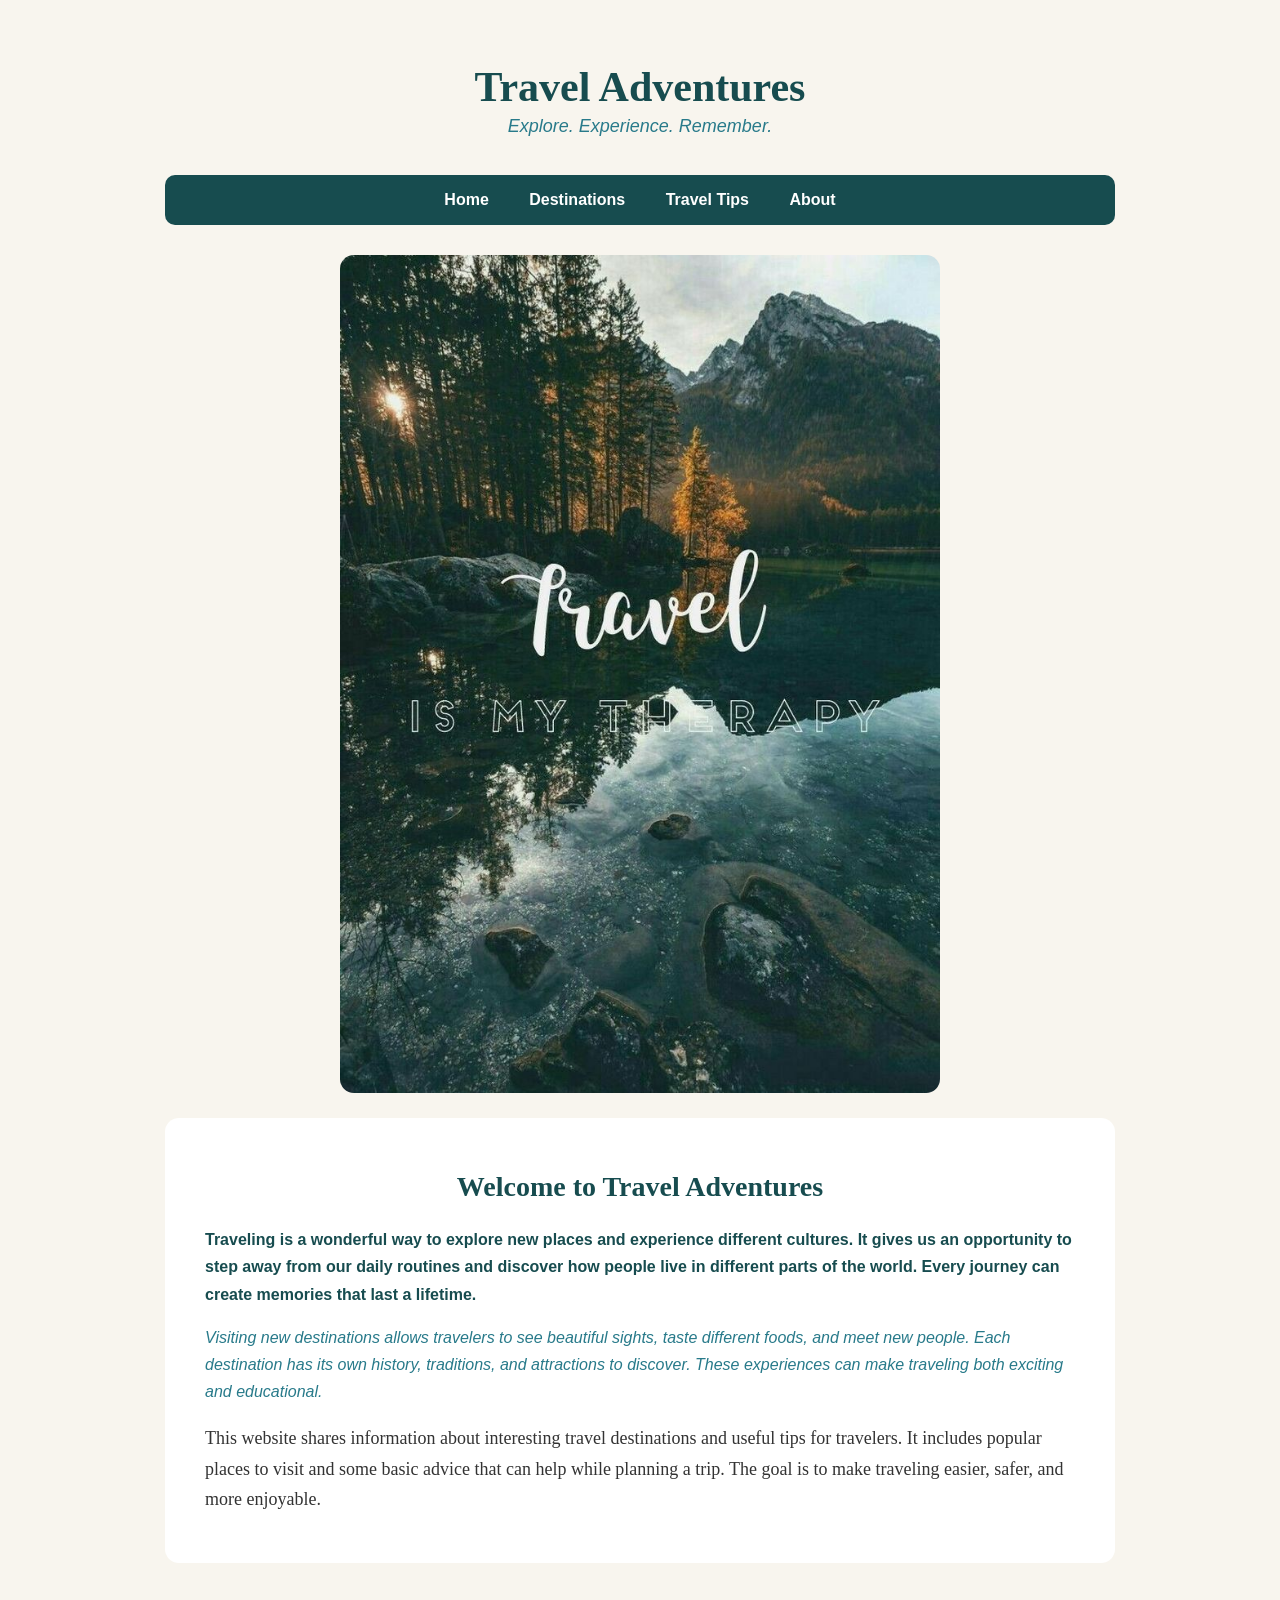
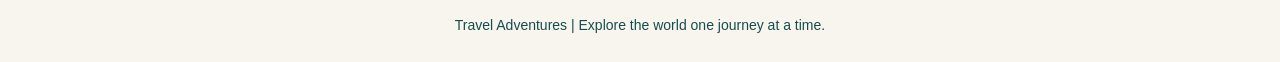
<file: index.html>
<html>
    <head>
        <!-- Title shown in the browser tab -->
        <title>Travel Adventures | Home</title>
        <!-- Link to the external stylesheet -->
        <link rel="stylesheet" href="style.css">
    </head>
    <body>
        <div class="container">
            <!-- Website header -->
            <div class="header">
                <h1>Travel Adventures</h1>
                <p class="subtitle">Explore. Experience. Remember.</p>
            </div>
            <!-- Navigation links -->
            <div class="navigation">
                <a href="index.html">Home</a>
                <a href="destinations.html">Destinations</a>
                <a href="tips.html">Travel Tips</a>
                <a href="about.html">About</a>
            </div>
            <!-- Main image -->
            <img class="main-image"
                src="images/travel.jpg"
                alt="Airplane travel">
            <!-- Main content section -->
            <div class="content-card">
                <h2>Welcome to Travel Adventures</h2>
                <!-- First paragraph -->
                <p class="paragraph-one">
                    Traveling is a wonderful way to explore new places and experience
                    different cultures. It gives us an opportunity to step away from
                    our daily routines and discover how people live in different parts
                    of the world. Every journey can create memories that last a lifetime.
                </p>
                <!-- Second paragraph -->
                <p class="paragraph-two">
                    Visiting new destinations allows travelers to see beautiful sights,
                    taste different foods, and meet new people. Each destination has its
                    own history, traditions, and attractions to discover. These experiences
                    can make traveling both exciting and educational.
                </p>
                <!-- Third paragraph -->
                <p class="paragraph-three">
                    This website shares information about interesting travel destinations
                    and useful tips for travelers. It includes popular places to visit and
                    some basic advice that can help while planning a trip. The goal is to
                    make traveling easier, safer, and more enjoyable.
                </p>
            </div>
            <!-- Footer -->
            <div class="footer">
                <p>Travel Adventures | Explore the world one journey at a time.</p>
            </div>
        </div>
    </body>
</html>
</file>
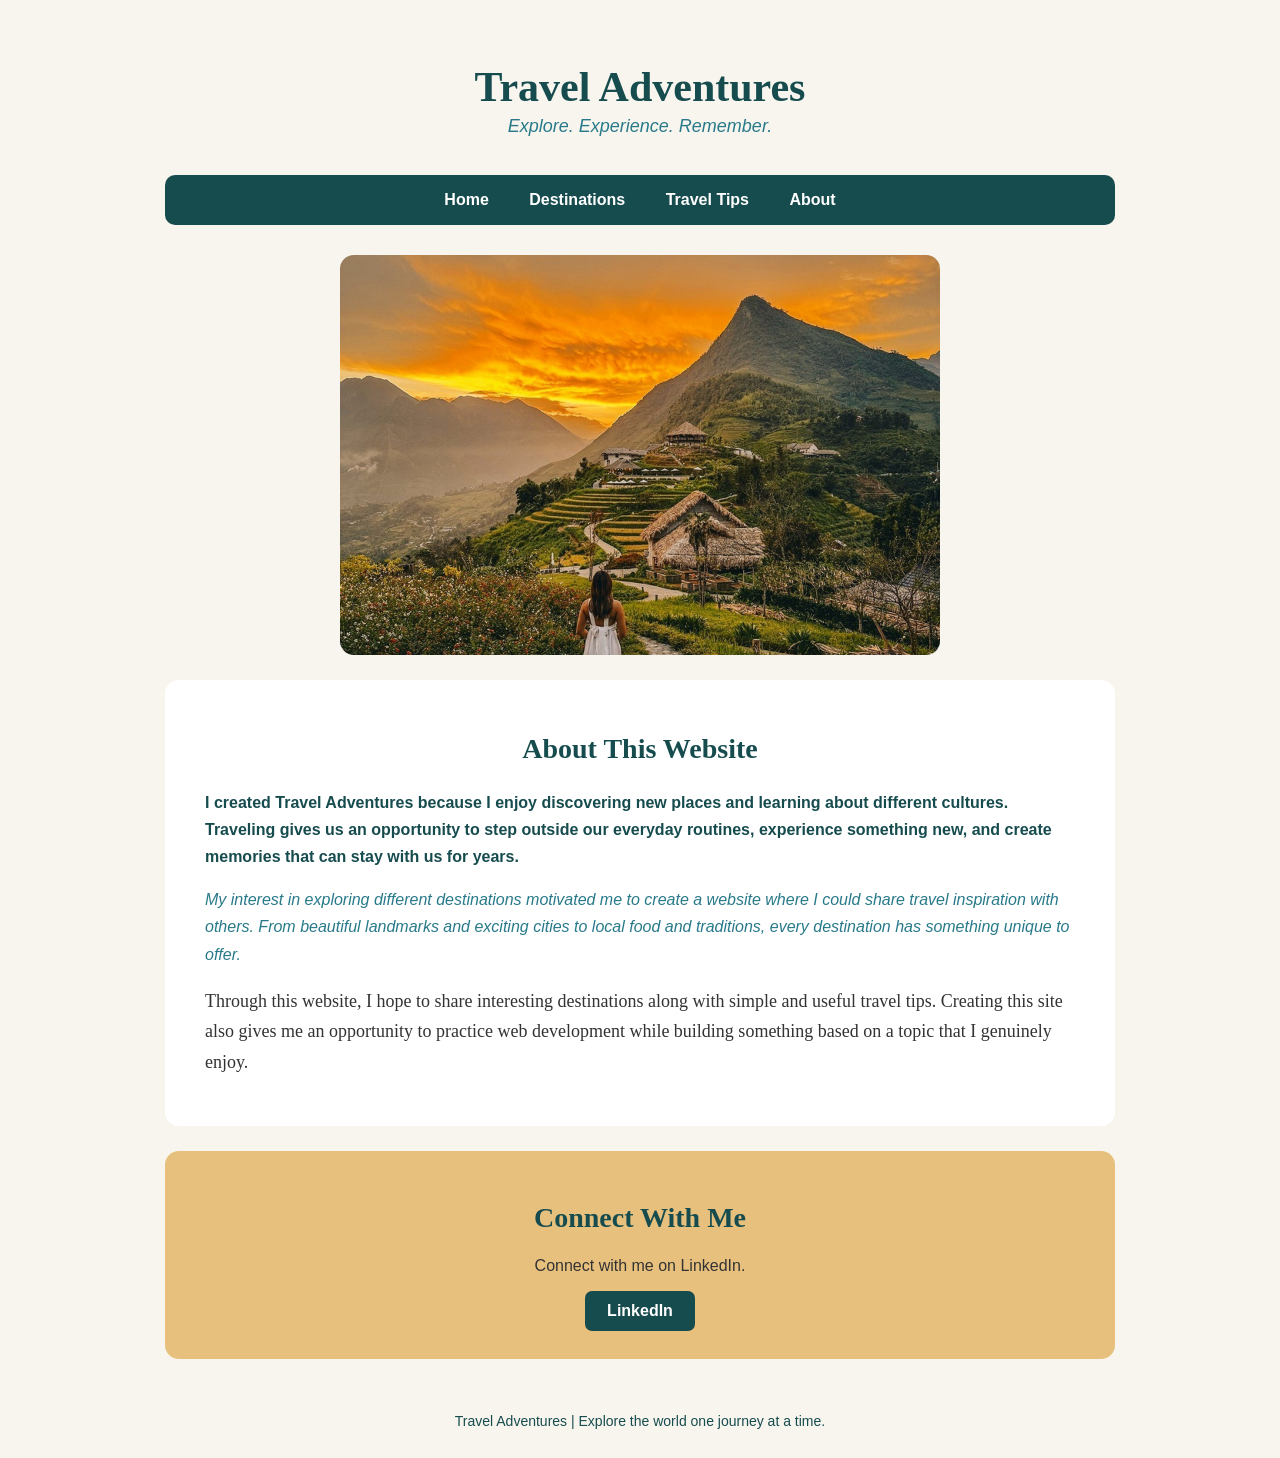
<file: about.html>
<html>
    <head>
        <!-- Title shown in the browser tab -->
        <title>Travel Adventures | About</title>
        <!-- Link to the external stylesheet -->
        <link rel="stylesheet" href="style.css">
    </head>
    <body>
        <div class="container">
            <!-- Website header -->
            <div class="header">
                <h1>Travel Adventures</h1>
                <p class="subtitle">Explore. Experience. Remember.</p>
            </div>
            <!-- Navigation links -->
            <div class="navigation">
                <a href="index.html">Home</a>
                <a href="destinations.html">Destinations</a>
                <a href="tips.html">Travel Tips</a>
                <a href="about.html">About</a>
            </div>
            <!-- Travel image -->
            <img class="main-image"
                src="images/about.jpg"
                alt="Airplane traveling over a destination">
            <!-- About content -->
            <div class="content-card">
                <h2>About This Website</h2>
                <!-- First paragraph explains why the site was created -->
                <p class="paragraph-one">
                    I created Travel Adventures because I enjoy discovering new places
                    and learning about different cultures. Traveling gives us an
                    opportunity to step outside our everyday routines, experience
                    something new, and create memories that can stay with us for years.
                </p>
                <!-- Second paragraph explains the motivation -->
                <p class="paragraph-two">
                    My interest in exploring different destinations motivated me to
                    create a website where I could share travel inspiration with others.
                    From beautiful landmarks and exciting cities to local food and
                    traditions, every destination has something unique to offer.
                </p>
                <!-- Third paragraph explains the purpose -->
                <p class="paragraph-three">
                    Through this website, I hope to share interesting destinations along
                    with simple and useful travel tips. Creating this site also gives me
                    an opportunity to practice web development while building something
                    based on a topic that I genuinely enjoy.
                </p>
            </div>
            <!-- Social media section -->
            <div class="social-section">
                <h2>Connect With Me</h2>
                <p>
                    Connect with me on LinkedIn.
                </p>
                <!-- LinkedIn profile link -->
                <a class="social-button"
                href="https://www.linkedin.com/in/akshitha-sainath-sanagarapu-21862526a"
                target="_blank">
                    LinkedIn
                </a>
            </div>
            <!-- Footer -->
            <div class="footer">
                <p>Travel Adventures | Explore the world one journey at a time.</p>
            </div>
        </div>
    </body>
</html>
</file>
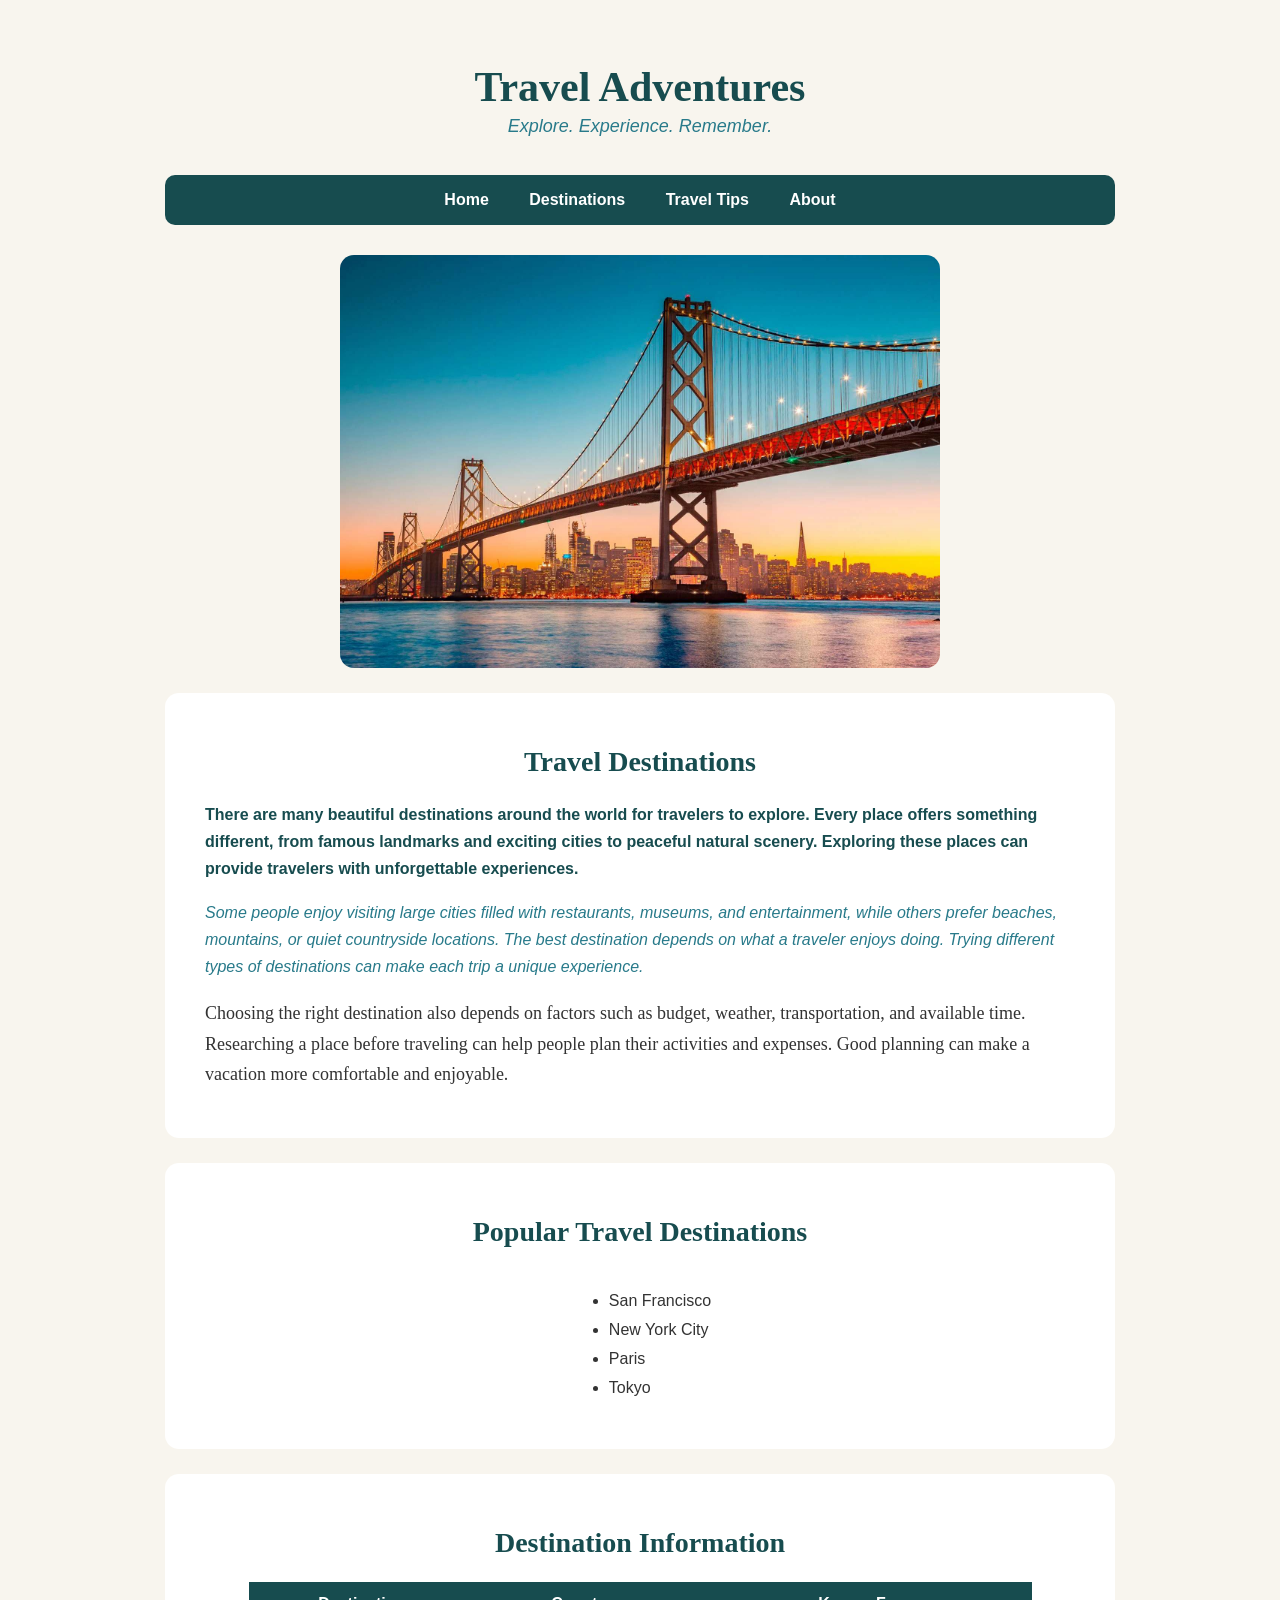
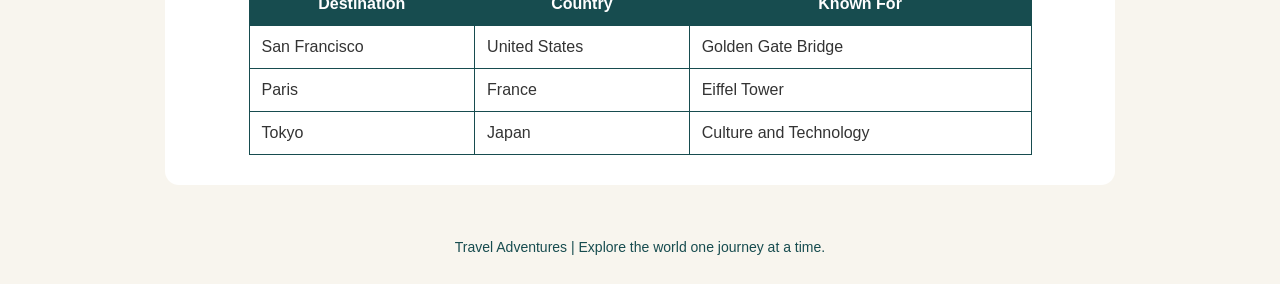
<file: destinations.html>
<html>
    <head>
        <!-- Title shown in the browser tab -->
        <title>Travel Adventures | Destinations</title>
        <!-- Link to the external stylesheet -->
        <link rel="stylesheet" href="style.css">
    </head>
    <body>
        <div class="container">
            <!-- Website header -->
            <div class="header">
                <h1>Travel Adventures</h1>
                <p class="subtitle">Explore. Experience. Remember.</p>
            </div>
            <!-- Navigation links -->
            <div class="navigation">
                <a href="index.html">Home</a>
                <a href="destinations.html">Destinations</a>
                <a href="tips.html">Travel Tips</a>
                <a href="about.html">About</a>
            </div>
            <!-- Destination image -->
            <img class="main-image"
                src="images/destinations.jpg"
                alt="San Francisco travel destination">
            <!-- Main destination content -->
            <div class="content-card">
                <h2>Travel Destinations</h2>
                <!-- First paragraph -->
                <p class="paragraph-one">
                    There are many beautiful destinations around the world for travelers
                    to explore. Every place offers something different, from famous
                    landmarks and exciting cities to peaceful natural scenery. Exploring
                    these places can provide travelers with unforgettable experiences.
                </p>
                <!-- Second paragraph -->
                <p class="paragraph-two">
                    Some people enjoy visiting large cities filled with restaurants,
                    museums, and entertainment, while others prefer beaches, mountains,
                    or quiet countryside locations. The best destination depends on what
                    a traveler enjoys doing. Trying different types of destinations can
                    make each trip a unique experience.
                </p>
                <!-- Third paragraph -->
                <p class="paragraph-three">
                    Choosing the right destination also depends on factors such as budget,
                    weather, transportation, and available time. Researching a place before
                    traveling can help people plan their activities and expenses. Good
                    planning can make a vacation more comfortable and enjoyable.
                </p>
            </div>
            <!-- Bulleted list section -->
            <div class="content-card">
                <h2>Popular Travel Destinations</h2>
                <ul class="destination-list">
                    <li>San Francisco</li>
                    <li>New York City</li>
                    <li>Paris</li>
                    <li>Tokyo</li>
                </ul>
            </div>
            <!-- Table section -->
            <div class="content-card">
                <h2>Destination Information</h2>
                <table>
                    <tr>
                        <th>Destination</th>
                        <th>Country</th>
                        <th>Known For</th>
                    </tr>
                    <tr>
                        <td>San Francisco</td>
                        <td>United States</td>
                        <td>Golden Gate Bridge</td>
                    </tr>
                    <tr>
                        <td>Paris</td>
                        <td>France</td>
                        <td>Eiffel Tower</td>
                    </tr>
                    <tr>
                        <td>Tokyo</td>
                        <td>Japan</td>
                        <td>Culture and Technology</td>
                    </tr>
                </table>
            </div>
            <!-- Footer -->
            <div class="footer">
                <p>Travel Adventures | Explore the world one journey at a time.</p>
            </div>
        </div>
    </body>
</html>
</file>
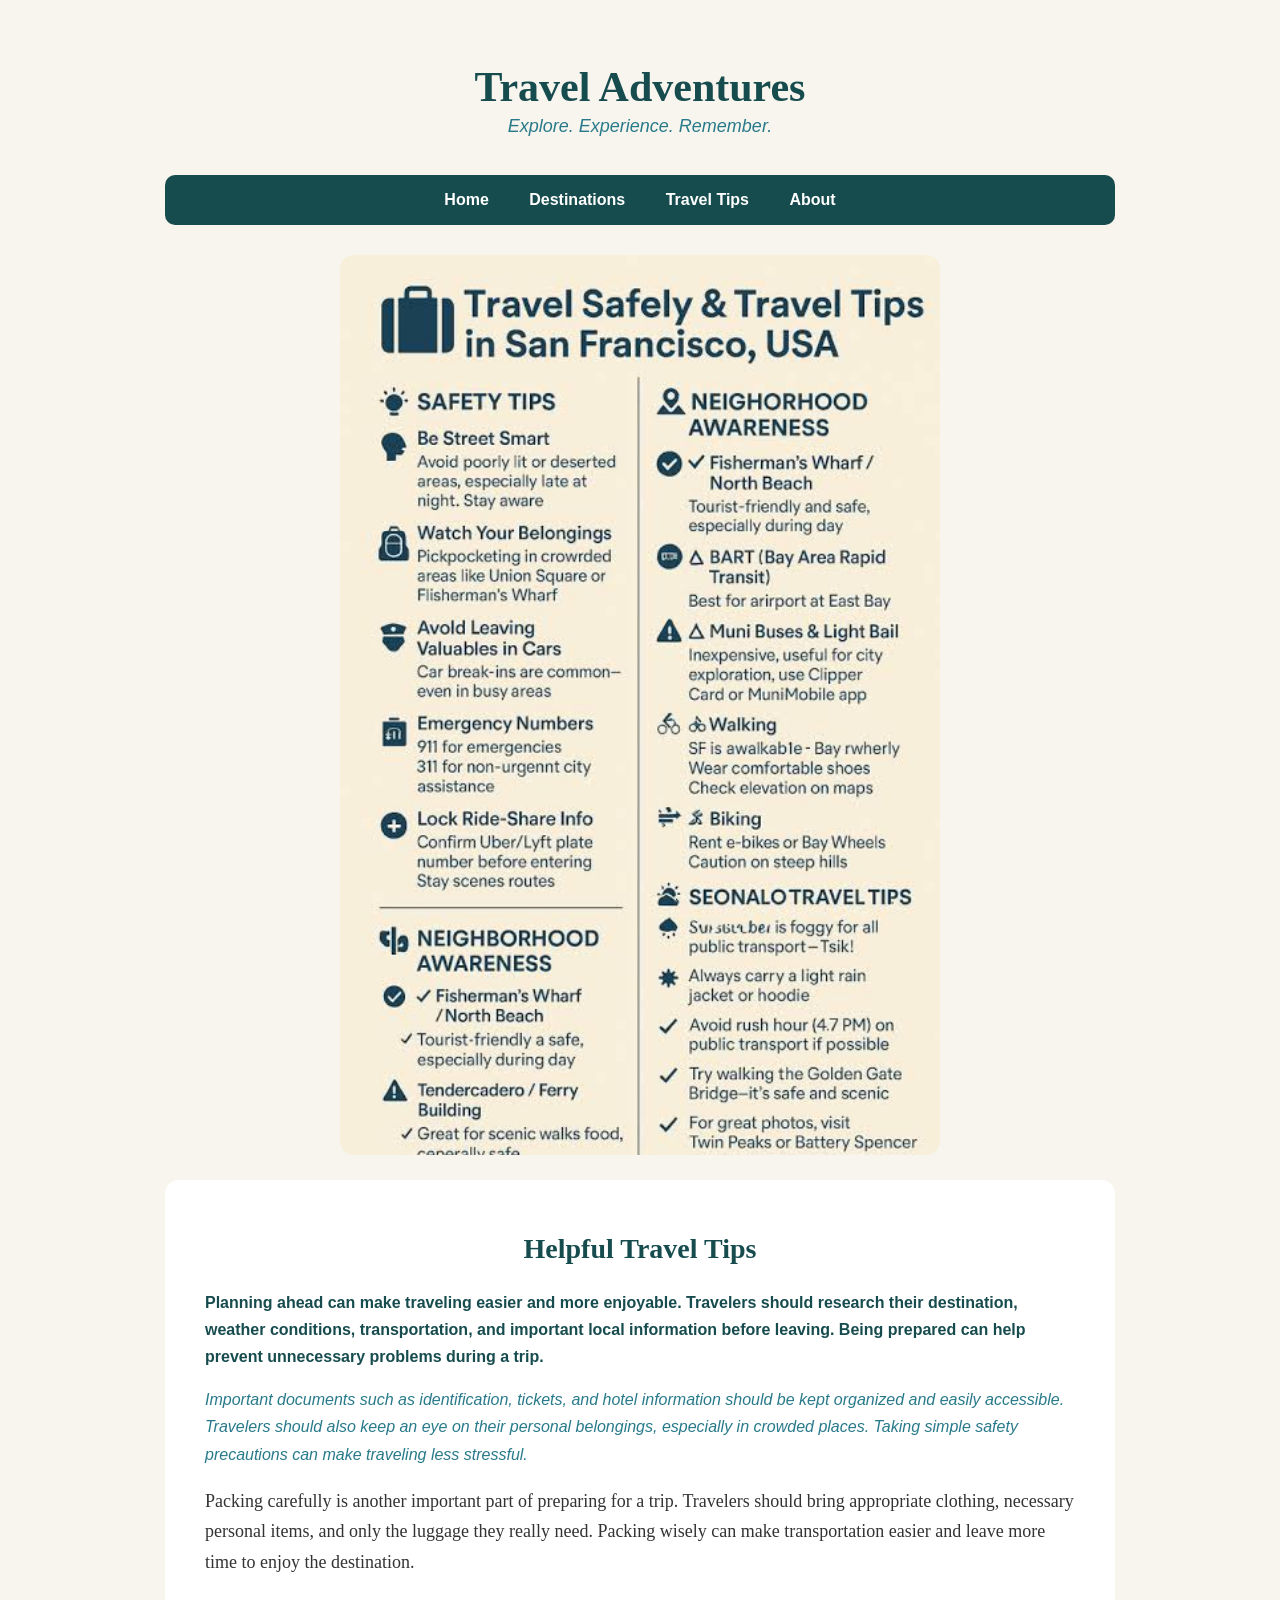
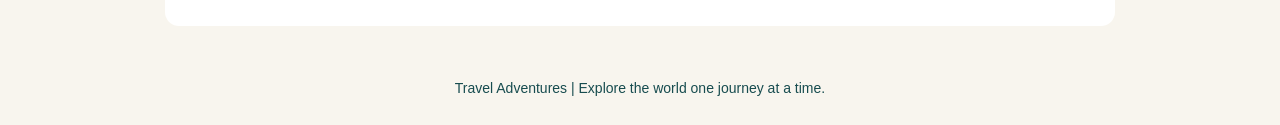
<file: tips.html>
<html>
    <head>
        <!-- Title shown in the browser tab -->
        <title>Travel Adventures | Travel Tips</title>
        <!-- Link to the external stylesheet -->
        <link rel="stylesheet" href="style.css">
    </head>
    <body>
        <div class="container">
            <!-- Website header -->
            <div class="header">
                <h1>Travel Adventures</h1>
                <p class="subtitle">Explore. Experience. Remember.</p>
            </div>
            <!-- Navigation links -->
            <div class="navigation">
                <a href="index.html">Home</a>
                <a href="destinations.html">Destinations</a>
                <a href="tips.html">Travel Tips</a>
                <a href="about.html">About</a>
            </div>
            <!-- Travel tips image -->
            <img class="main-image"
                src="images/tips.jpg"
                alt="Travel safety and travel tips">
            <!-- Travel tips content -->
            <div class="content-card">
                <h2>Helpful Travel Tips</h2>
                <!-- First paragraph -->
                <p class="paragraph-one">
                    Planning ahead can make traveling easier and more enjoyable. Travelers
                    should research their destination, weather conditions, transportation,
                    and important local information before leaving. Being prepared can help
                    prevent unnecessary problems during a trip.
                </p>
                <!-- Second paragraph -->
                <p class="paragraph-two">
                    Important documents such as identification, tickets, and hotel
                    information should be kept organized and easily accessible. Travelers
                    should also keep an eye on their personal belongings, especially in
                    crowded places. Taking simple safety precautions can make traveling
                    less stressful.
                </p>
                <!-- Third paragraph -->
                <p class="paragraph-three">
                    Packing carefully is another important part of preparing for a trip.
                    Travelers should bring appropriate clothing, necessary personal items,
                    and only the luggage they really need. Packing wisely can make
                    transportation easier and leave more time to enjoy the destination.
                </p>
            </div>
            <!-- Footer -->
            <div class="footer">
                <p>Travel Adventures | Explore the world one journey at a time.</p>
            </div>
        </div>
    </body>
</html>
</file>
<file: style.css>
/* TRAVEL ADVENTURES COLOR PALETTE 
Deep Teal: #174C4F 
Ocean Blue: #287A8A 
Warm Sand: #E8C07D 
Soft Cream: #F8F5EE 
White: #FFFFFF 
Dark Gray: #333333 
This color palette was chosen to create a calm, warm, and travel-inspired appearance. */
/* Styles for the entire webpage */
body 
{
    background-color: #F8F5EE;
    color: #333333;
    font-family: Arial, Helvetica, sans-serif;
    margin: 0;
}
/* Centers the main website content */
.container 
{
    width: 85%;
    max-width: 950px;
    margin: auto;
    text-align: center;
}
/* Styles for the header section */
.header 
{
    padding: 35px 20px 20px 20px;
}
/* Styles for the main website heading */
h1 
{
    color: #174C4F;
    font-family: Georgia, serif;
    font-size: 42px;
    margin-bottom: 5px;
}
/* Styles for the subtitle under the heading */
.subtitle 
{
    color: #287A8A;
    font-size: 18px;
    font-style: italic;
    margin-top: 5px;
}
/* Styles for the navigation bar */
.navigation 
{
    background-color: #174C4F;
    padding: 16px;
    margin-bottom: 30px;
    border-radius: 10px;
}
/* Styles for the navigation links */
.navigation a 
{
    color: #FFFFFF;
    text-decoration: none;
    font-weight: bold;
    margin: 0 18px;
}
/* Changes navigation link color when hovered */
.navigation a:hover 
{
    color: #E8C07D;
}
/* Styles the main images */
.main-image 
{
    width: 75%;
    max-width: 600px;
    border-radius: 14px;
    margin-bottom: 25px;
}
/* Creates white cards for the main content */
.content-card 
{
    background-color: #FFFFFF;
    padding: 30px 40px;
    margin-bottom: 25px;
    border-radius: 14px;
}
/* Styles second-level headings */
h2 
{
    color: #174C4F;
    font-family: Georgia, serif;
    font-size: 28px;
}
/* Styles paragraph one differently */
.paragraph-one 
{
    color: #174C4F;
    font-weight: bold;
    line-height: 1.7;
    text-align: left;
}
/* Styles paragraph two differently */
.paragraph-two 
{
    color: #287A8A;
    font-style: italic;
    line-height: 1.7;
    text-align: left;
}
/* Styles paragraph three differently */
.paragraph-three 
{
    color: #333333;
    font-family: Georgia, serif;
    font-size: 18px;
    line-height: 1.7;
    text-align: left;
}
/* Styles the destination bulleted list */
.destination-list 
{
    display: inline-block;
    text-align: left;
    line-height: 1.8;
}
/* Styles the table */
table 
{
    width: 90%;
    margin: auto;
    border-collapse: collapse;
}
/* Styles table cells */
th,td 
{
    border: 1px solid #174C4F;
    padding: 12px;
}
/* Styles table headings */
th 
{
    background-color: #174C4F;
    color: #FFFFFF;
}
/* Styles the social media section */
.social-section 
{
    background-color: #E8C07D;
    padding: 28px;
    margin-bottom: 25px;
    border-radius: 14px;
}
/* Styles the LinkedIn button */
.social-button 
{
    display: inline-block;
    background-color: #174C4F;
    color: #FFFFFF;
    text-decoration: none;
    padding: 11px 22px;
    border-radius: 7px;
    font-weight: bold;
}
/* Changes the LinkedIn button color on hover */
.social-button:hover 
{
    background-color: #287A8A;
}
/* Styles the footer */
.footer 
{
    color: #174C4F;
    font-size: 14px;
    padding: 15px;
}
</file>
